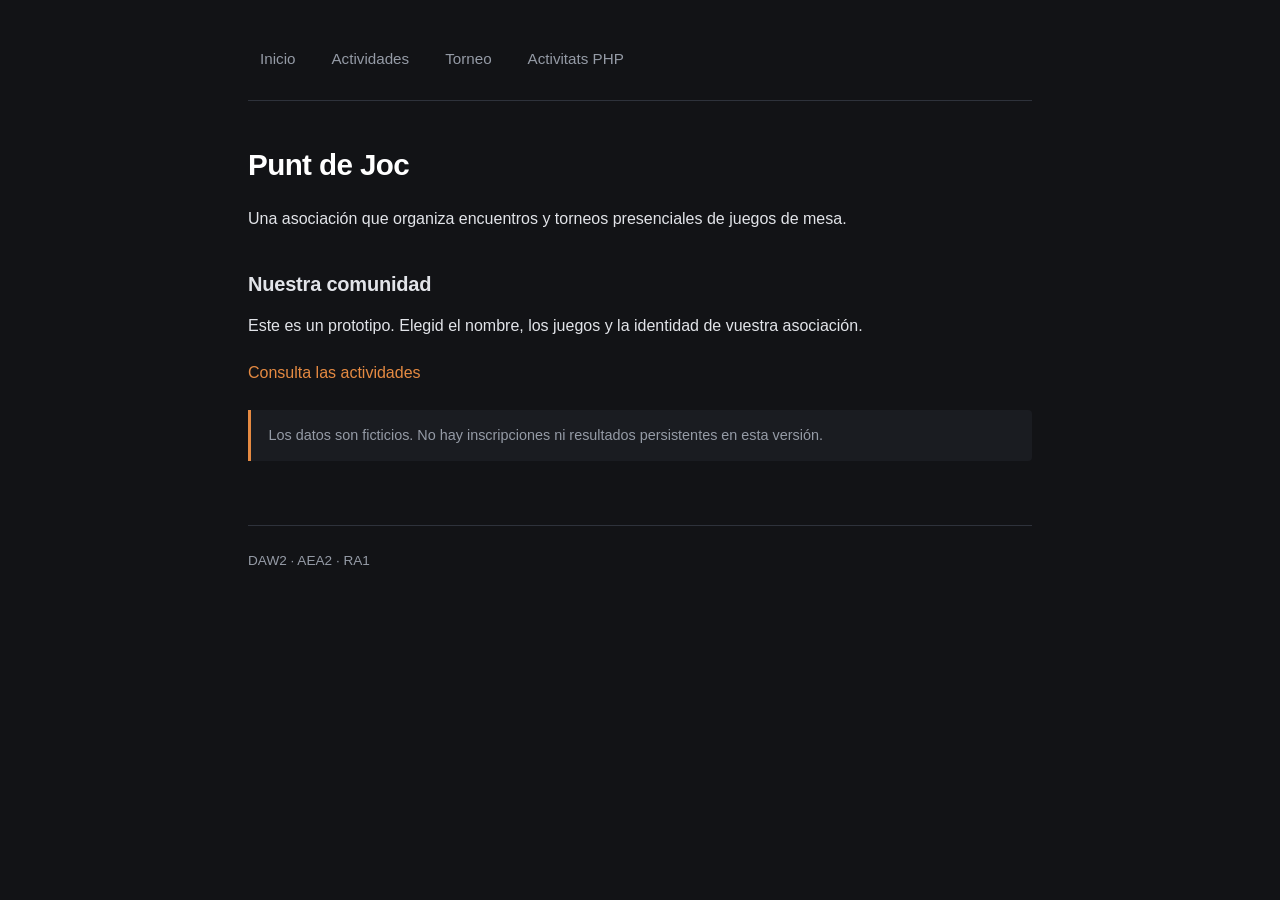
<file: index.html>
<!doctype html>
<html lang="es">
  <head>
    <meta charset="utf-8" />
    <meta name="viewport" content="width=device-width,initial-scale=1" />
    <title>Punt de Joc</title>
    <link rel="stylesheet" href="style.css" />
  </head>
  <body>
    <nav>
      <a href="index.html">Inicio</a>
      <a href="activitats.html">Actividades</a>
      <a href="torneig.html">Torneo</a>
      <a href="php/public/index.php">Activitats PHP</a>
    </nav>
    <main>
      <h1>Punt de Joc</h1>
      <p>
        Una asociación que organiza encuentros y torneos presenciales de juegos
        de mesa.
      </p>
      <h2>Nuestra comunidad</h2>
      <p>
        Este es un prototipo. Elegid el nombre, los juegos y la identidad de
        vuestra asociación.
      </p>
      <p>
        <a href="activitats.html">Consulta las actividades</a>
      </p>
      <aside>
        Los datos son ficticios. No hay inscripciones ni resultados persistentes
        en esta versión.
      </aside>
    </main>
    <footer>DAW2 · AEA2 · RA1</footer>
  </body>
</html>
</file>
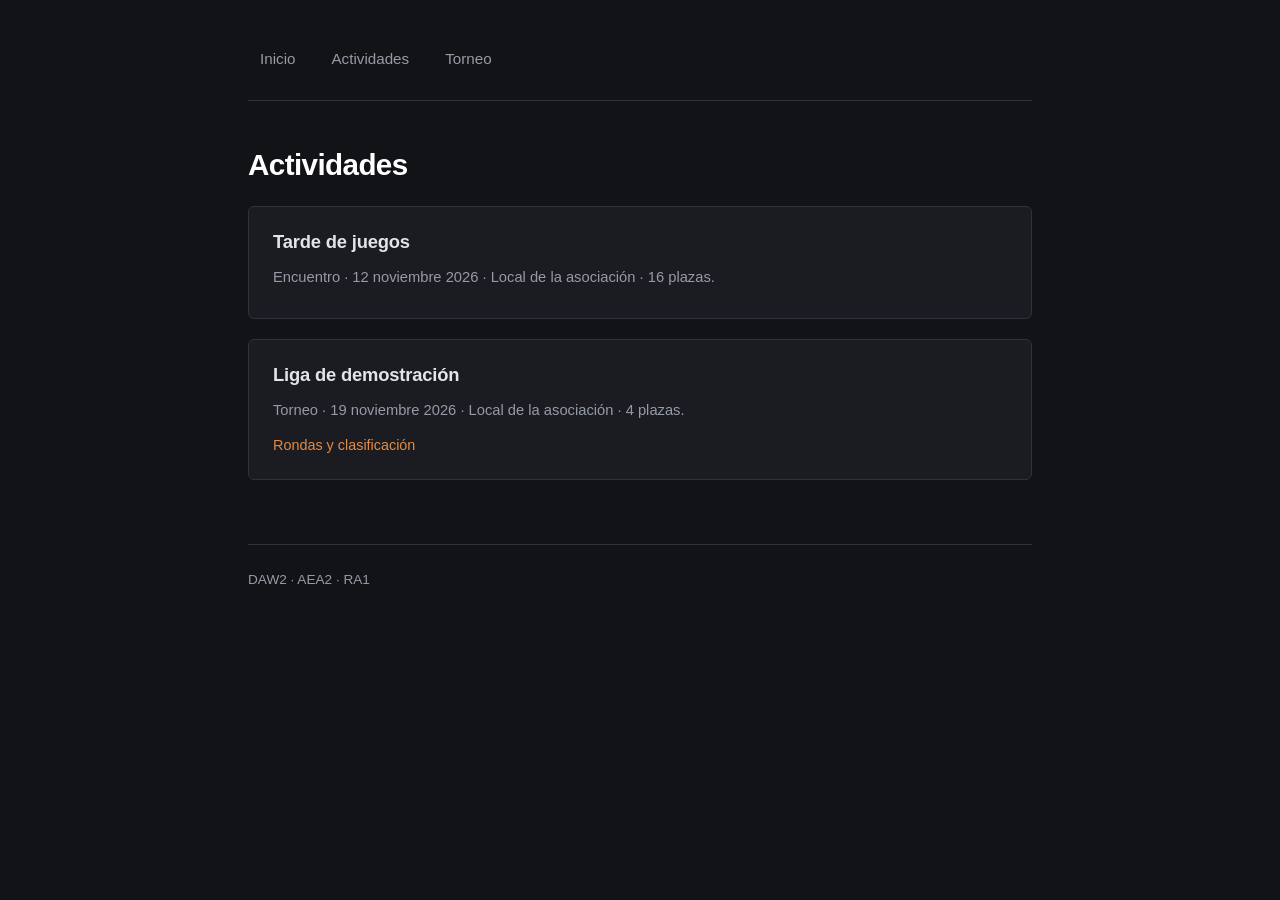
<file: activitats.html>
<!doctype html>
<html lang="es">
  <head>
    <meta charset="utf-8" />
    <meta name="viewport" content="width=device-width,initial-scale=1" />
    <title>Actividades</title>
    <link rel="stylesheet" href="style.css" />
  </head>
  <body>
    <nav>
      <a href="index.html">Inicio</a>
      <a href="activitats.html">Actividades</a>
      <a href="torneig.html">Torneo</a>
    </nav>
    <main>
      <h1>Actividades</h1>
      <article>
        <h2>Tarde de juegos</h2>
        <p>
          Encuentro · 12 noviembre 2026 · Local de la asociación · 16 plazas.
        </p>
      </article>
      <article>
        <h2>Liga de demostración</h2>
        <p>Torneo · 19 noviembre 2026 · Local de la asociación · 4 plazas.</p>
        <a href="torneig.html">Rondas y clasificación</a>
      </article>
    </main>
    <footer>DAW2 · AEA2 · RA1</footer>
  </body>
</html>
</file>
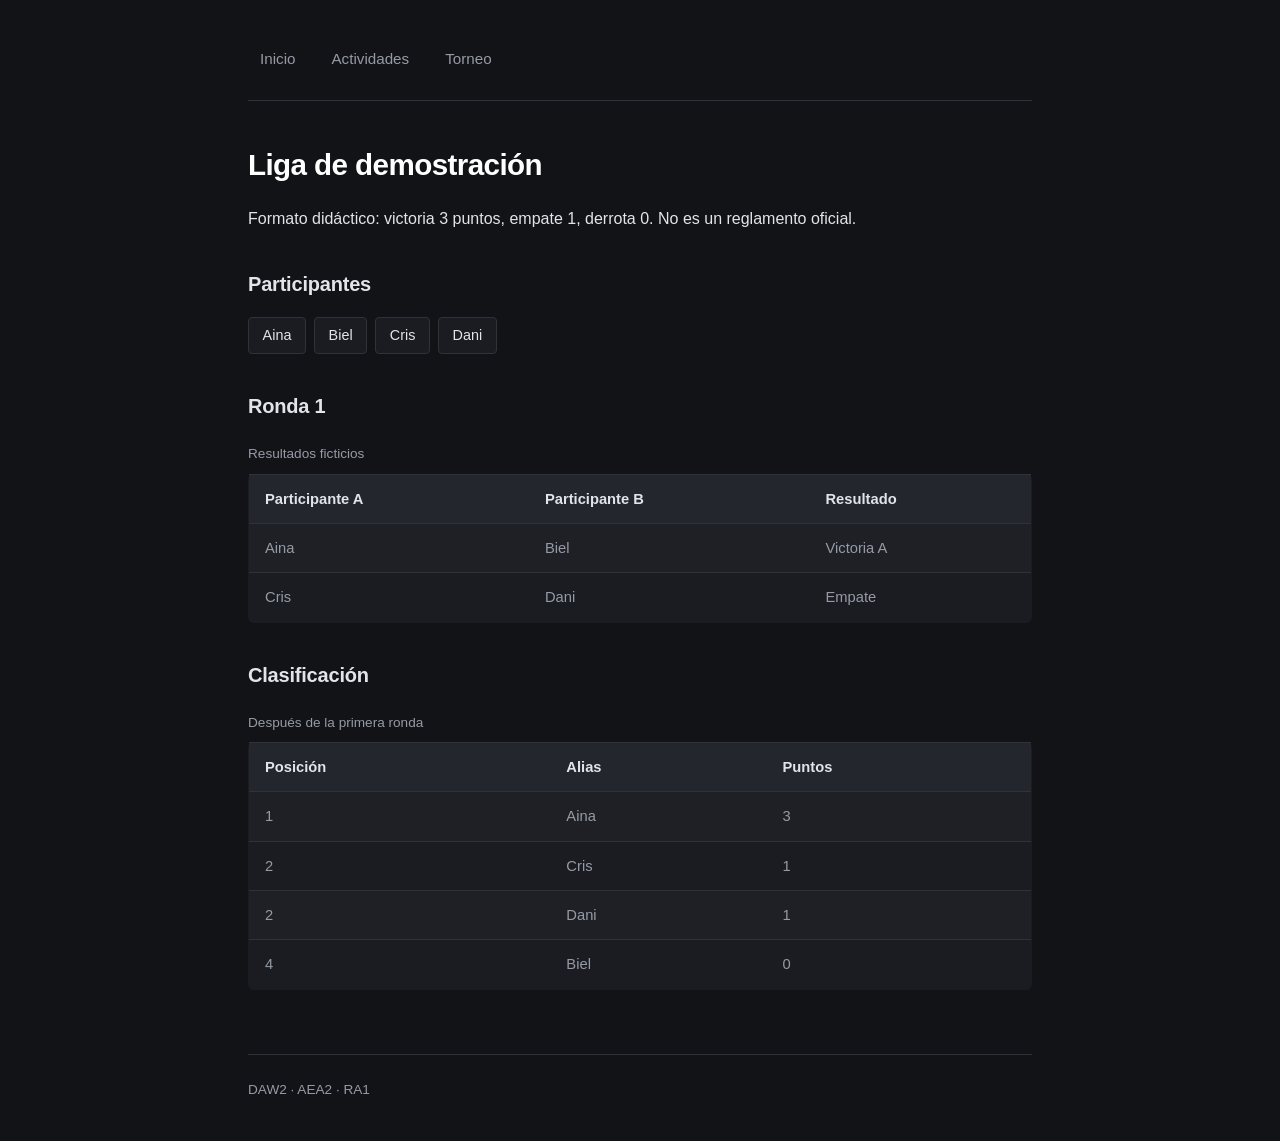
<file: torneig.html>
<!doctype html>
<html lang="es">
  <head>
    <meta charset="utf-8" />
    <meta name="viewport" content="width=device-width,initial-scale=1" />
    <title>Liga de demostración</title>
    <link rel="stylesheet" href="style.css" />
  </head>
  <body>
    <nav>
      <a href="index.html">Inicio</a>
      <a href="activitats.html">Actividades</a>
      <a href="torneig.html">Torneo</a>
    </nav>
    <main>
      <h1>Liga de demostración</h1>
      <p>
        Formato didáctico: victoria 3 puntos, empate 1, derrota 0. No es un
        reglamento oficial.
      </p>
      <h2>Participantes</h2>
      <ul>
        <li>Aina</li>
        <li>Biel</li>
        <li>Cris</li>
        <li>Dani</li>
      </ul>
      <h2>Ronda 1</h2>
      <table>
        <caption>
          Resultados ficticios
        </caption>
        <tr>
          <th>Participante A</th>
          <th>Participante B</th>
          <th>Resultado</th>
        </tr>
        <tr>
          <td>Aina</td>
          <td>Biel</td>
          <td>Victoria A</td>
        </tr>
        <tr>
          <td>Cris</td>
          <td>Dani</td>
          <td>Empate</td>
        </tr>
      </table>
      <h2>Clasificación</h2>
      <table>
        <caption>
          Después de la primera ronda
        </caption>
        <tr>
          <th>Posición</th>
          <th>Alias</th>
          <th>Puntos</th>
        </tr>
        <tr>
          <td>1</td>
          <td>Aina</td>
          <td>3</td>
        </tr>
        <tr>
          <td>2</td>
          <td>Cris</td>
          <td>1</td>
        </tr>
        <tr>
          <td>2</td>
          <td>Dani</td>
          <td>1</td>
        </tr>
        <tr>
          <td>4</td>
          <td>Biel</td>
          <td>0</td>
        </tr>
      </table>
    </main>
    <footer>DAW2 · AEA2 · RA1</footer>
  </body>
</html>
</file>
<file: style.css>
:root {
  --bg-base: #121316;
  --bg-surface: #1a1c21;
  --bg-elevated: #23262d;
  --border: #2e323b;
  --text-main: #e2e4e9;
  --text-muted: #959ba6;
  --accent: #e58a42;
  --accent-hover: #f3a260;
  --table-stripe: #1e2026;
}

* {
  box-sizing: border-box;
}

body {
  font-family:
    -apple-system, BlinkMacSystemFont, "Segoe UI", Roboto, Helvetica, Arial,
    sans-serif;
  background-color: var(--bg-base);
  color: var(--text-main);
  max-width: 52rem;
  margin: 0 auto;
  padding: 2.5rem 1.5rem;
  line-height: 1.65;
  -webkit-font-smoothing: antialiased;
}

/* Navegación */
nav {
  display: flex;
  gap: 0.75rem;
  padding-bottom: 1.5rem;
  margin-bottom: 2.5rem;
  border-bottom: 1px solid var(--border);
}

nav a {
  color: var(--text-muted);
  text-decoration: none;
  font-weight: 500;
  font-size: 0.95rem;
  padding: 0.35rem 0.75rem;
  border-radius: 4px;
  transition:
    color 0.15s ease,
    background-color 0.15s ease;
}

nav a:hover {
  color: var(--text-main);
  background-color: var(--bg-surface);
}

/* Tipografía y encabezados */
h1 {
  font-size: 1.85rem;
  letter-spacing: -0.02em;
  font-weight: 700;
  margin: 0 0 1rem 0;
  color: #ffffff;
}

h2 {
  font-size: 1.25rem;
  font-weight: 600;
  margin-top: 2.25rem;
  margin-bottom: 0.75rem;
  color: var(--text-main);
  letter-spacing: -0.01em;
}

p {
  margin: 0 0 1.25rem 0;
  color: var(--text-main);
}

a {
  color: var(--accent);
  text-decoration: none;
}

a:hover {
  color: var(--accent-hover);
  text-decoration: underline;
}

/* Bloques de actividades */
article {
  background-color: var(--bg-surface);
  border: 1px solid var(--border);
  border-radius: 6px;
  padding: 1.25rem 1.5rem;
  margin-bottom: 1.25rem;
}

article h2 {
  margin: 0 0 0.5rem 0;
  font-size: 1.15rem;
}

article p {
  color: var(--text-muted);
  font-size: 0.92rem;
  margin-bottom: 0.5rem;
}

article a {
  display: inline-block;
  font-size: 0.9rem;
  font-weight: 500;
  margin-top: 0.25rem;
}

/* Tablas */
table {
  border-collapse: collapse;
  width: 100%;
  margin: 1.25rem 0;
  font-size: 0.92rem;
  background-color: var(--bg-surface);
  border: 1px solid var(--border);
  border-radius: 6px;
  overflow: hidden;
}

caption {
  text-align: left;
  color: var(--text-muted);
  font-size: 0.85rem;
  margin-bottom: 0.5rem;
}

th {
  background-color: var(--bg-elevated);
  color: var(--text-main);
  font-weight: 600;
  border-bottom: 1px solid var(--border);
  padding: 0.75rem 1rem;
  text-align: left;
}

td {
  border-bottom: 1px solid var(--border);
  padding: 0.75rem 1rem;
  color: var(--text-muted);
}

tr:last-child td {
  border-bottom: none;
}

tr:nth-child(even) td {
  background-color: var(--table-stripe);
}

/* Listas */
ul {
  list-style: none;
  padding: 0;
  margin: 1rem 0;
  display: flex;
  flex-wrap: wrap;
  gap: 0.5rem;
}

ul li {
  background-color: var(--bg-surface);
  border: 1px solid var(--border);
  border-radius: 4px;
  padding: 0.35rem 0.85rem;
  font-size: 0.9rem;
  color: var(--text-main);
}

/* Notas / Asides */
aside {
  border-left: 3px solid var(--accent);
  background-color: var(--bg-surface);
  padding: 0.85rem 1.1rem;
  margin: 1.5rem 0;
  border-radius: 0 4px 4px 0;
  color: var(--text-muted);
  font-size: 0.9rem;
}

/* Formularios */
label {
  display: block;
  margin: 0.75rem 0 0.35rem;
  font-size: 0.9rem;
  color: var(--text-muted);
}

input,
select,
button {
  font: inherit;
  background-color: var(--bg-surface);
  border: 1px solid var(--border);
  color: var(--text-main);
  padding: 0.5rem 0.75rem;
  border-radius: 4px;
}

button {
  background-color: var(--bg-elevated);
  cursor: pointer;
  font-weight: 500;
}

button:hover {
  background-color: var(--border);
}

/* Accesibilidad */
:focus-visible {
  outline: 2px solid var(--accent);
  outline-offset: 2px;
}

/* Pie de página */
footer {
  margin-top: 4rem;
  padding-top: 1.5rem;
  border-top: 1px solid var(--border);
  font-size: 0.85rem;
  color: var(--text-muted);
}

@media print {
  body {
    background-color: #ffffff;
    color: #111111;
    max-width: none;
  }

  nav {
    display: none;
  }
}
</file>
